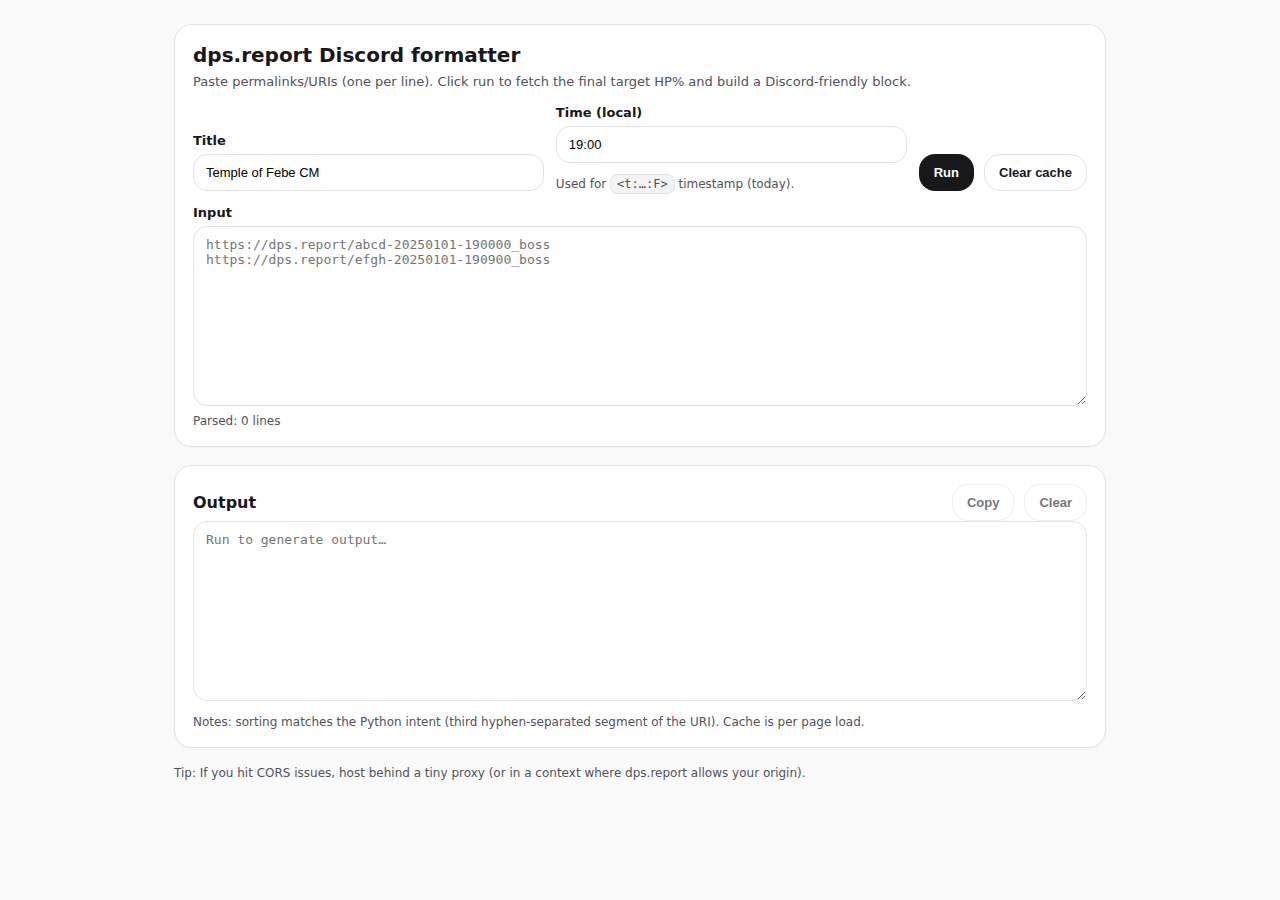
<file: gw2_logs_discord/index.html>
<!doctype html>
<html lang="en">
  <head>
    <meta charset="utf-8" />
    <meta name="viewport" content="width=device-width, initial-scale=1" />
    <title>dps.report Discord formatter</title>
    <style>
      :root {
        --bg: #fafafa;
        --card: #ffffff;
        --text: #18181b;
        --muted: #52525b;
        --border: #e4e4e7;
        --danger-bg: #fef2f2;
        --danger-border: #fecaca;
        --danger-text: #991b1b;
        --btn: #18181b;
        --btn-text: #ffffff;
      }
      * { box-sizing: border-box; }
      body {
        margin: 0;
        font-family: ui-sans-serif, system-ui, -apple-system, Segoe UI, Roboto, Helvetica, Arial, "Apple Color Emoji", "Segoe UI Emoji";
        background: var(--bg);
        color: var(--text);
      }
      .wrap { max-width: 980px; margin: 0 auto; padding: 24px; }
      .card {
        background: var(--card);
        border: 1px solid var(--border);
        border-radius: 18px;
        padding: 18px;
        box-shadow: 0 1px 2px rgba(0,0,0,.04);
        margin-bottom: 18px;
      }
      h1 { font-size: 20px; margin: 0 0 6px; }
      h2 { font-size: 16px; margin: 0; }
      p { margin: 0; color: var(--muted); font-size: 13px; line-height: 1.4; }
      label { display: flex; flex-direction: column; gap: 6px; font-size: 13px; }
      .grid {
        display: grid;
        grid-template-columns: 1fr;
        gap: 12px;
        margin-top: 14px;
      }
      @media (min-width: 820px) {
        .grid { grid-template-columns: 1fr 1fr auto; align-items: end; }
      }
      input, textarea {
        width: 100%;
        border: 1px solid var(--border);
        border-radius: 14px;
        padding: 10px 12px;
        font-size: 13px;
        outline: none;
        background: white;
      }
      textarea { min-height: 180px; resize: vertical; }
      .row { display: flex; gap: 10px; align-items: center; }
      .btn {
        border: 1px solid transparent;
        border-radius: 16px;
        padding: 10px 14px;
        font-size: 13px;
        font-weight: 600;
        cursor: pointer;
        user-select: none;
      }
      .btn.primary { background: var(--btn); color: var(--btn-text); }
      .btn.ghost { background: white; border-color: var(--border); color: var(--text); }
      .btn:disabled { opacity: .6; cursor: not-allowed; }
      .meta { margin-top: 8px; font-size: 12px; color: var(--muted); }
      .error {
        margin-top: 14px;
        border: 1px solid var(--danger-border);
        background: var(--danger-bg);
        color: var(--danger-text);
        border-radius: 16px;
        padding: 10px 12px;
        font-size: 13px;
        white-space: pre-wrap;
      }
      .header-row { display: flex; align-items: center; justify-content: space-between; gap: 12px; }
      .note { font-size: 12px; color: var(--muted); margin-top: 10px; }
      code.kbd { background: #f4f4f5; border: 1px solid var(--border); padding: 2px 6px; border-radius: 8px; }
    </style>
  </head>
  <body>
    <div class="wrap">
      <div class="card">
        <h1>dps.report Discord formatter</h1>
        <p>
          Paste permalinks/URIs (one per line). Click run to fetch the final target HP% and build a Discord-friendly block.
        </p>

        <div class="grid">
          <label>
            <span><strong>Title</strong></span>
            <input id="title" value="Temple of Febe CM" placeholder="Temple of Febe CM" />
          </label>

          <label>
            <span><strong>Time (local)</strong></span>
            <input id="time" value="19:00" placeholder="19:00" inputmode="numeric" />
            <span class="meta">Used for <code class="kbd">&lt;t:…:F&gt;</code> timestamp (today).</span>
          </label>

          <div class="row">
            <button id="run" class="btn primary">Run</button>
            <button id="clearCache" class="btn ghost" title="Clears the in-memory cache">Clear cache</button>
          </div>
        </div>

        <div style="margin-top: 14px;">
          <label>
            <span><strong>Input</strong></span>
            <textarea id="input" placeholder="https://dps.report/abcd-20250101-190000_boss
https://dps.report/efgh-20250101-190900_boss"></textarea>
          </label>
          <div id="parsed" class="meta">Parsed: 0 lines</div>
        </div>

        <div id="error" class="error" style="display:none"></div>
      </div>

      <div class="card">
        <div class="header-row">
          <h2>Output</h2>
          <div class="row">
            <button id="copy" class="btn ghost" disabled>Copy</button>
            <button id="clearOut" class="btn ghost" disabled>Clear</button>
          </div>
        </div>

        <textarea id="output" readonly placeholder="Run to generate output…"></textarea>

        <div class="note">
          Notes: sorting matches the Python intent (third hyphen-separated segment of the URI). Cache is per page load.
        </div>
      </div>

      <div class="note">
        Tip: If you hit CORS issues, host behind a tiny proxy (or in a context where dps.report allows your origin).
      </div>
    </div>

    <script>
      // ===== Port of your Python snippet (pure JS) =====

      // Simple in-memory cache (persists for the lifetime of the page)
      const hpCache = new Map();

      async function cachedGetHp(logUri) {
        if (hpCache.has(logUri)) return hpCache.get(logUri);

        const url = `https://dps.report/getJson?permalink=${encodeURIComponent(logUri)}`;
        const res = await fetch(url);
        if (!res.ok) throw new Error(`HTTP ${res.status} fetching ${logUri}`);
        const json = await res.json();

        // Python: json()['targets'][0]['healthPercents'][-1][1]
        const targets = json?.targets;
        const healthPercents = targets?.[0]?.healthPercents;
        const last = Array.isArray(healthPercents) && healthPercents.length
          ? healthPercents[healthPercents.length - 1]
          : null;
        const value = Array.isArray(last) ? last[1] : null;

        if (typeof value !== "number") {
          throw new Error(`Could not find healthPercents[-1][1] for ${logUri}`);
        }

        hpCache.set(logUri, value);
        return value;
      }

      function localDateWithTimeToUnixSeconds(hour, minute) {
        // Matches Python's:
        // datetime.combine(date.today(), time(19)).astimezone().timestamp()
        // In JS: create local Date and convert to Unix seconds.
        const now = new Date();
        const dt = new Date(now.getFullYear(), now.getMonth(), now.getDate(), hour, minute, 0, 0);
        return Math.floor(dt.getTime() / 1000);
      }

      function formatHp(v) {
        // Python: f"{v:.02f}" -> always 2 decimals
        return Number(v).toFixed(2);
      }

      function extractSortKey(logUri) {
        // Python used: key=lambda l: l.split("-")[2]
        // We'll apply that intent to the URI itself.
        const parts = String(logUri).split("-");
        return parts[2] ?? "";
      }

      function parseLines(text) {
        return text
          .split(/\r?\n/)
          .map((s) => s.trim())
          .filter(Boolean);
      }

      function parseTimeHHMM(s) {
        const m = /^([01]\d|2[0-3]):([0-5]\d)$/.exec(String(s).trim());
        if (!m) return null;
        return { hour: Number(m[1]), minute: Number(m[2]) };
      }

      // ===== UI wiring =====
      const elTitle = document.getElementById("title");
      const elTime = document.getElementById("time");
      const elInput = document.getElementById("input");
      const elOutput = document.getElementById("output");
      const elParsed = document.getElementById("parsed");
      const elError = document.getElementById("error");

      const btnRun = document.getElementById("run");
      const btnCopy = document.getElementById("copy");
      const btnClearOut = document.getElementById("clearOut");
      const btnClearCache = document.getElementById("clearCache");

      function setError(msg) {
        if (!msg) {
          elError.style.display = "none";
          elError.textContent = "";
          return;
        }
        elError.style.display = "block";
        elError.textContent = msg;
      }

      function setRunning(isRunning) {
        btnRun.disabled = isRunning;
        btnRun.textContent = isRunning ? "Running…" : "Run";
        elTitle.disabled = isRunning;
        elTime.disabled = isRunning;
        elInput.disabled = isRunning;
        btnClearCache.disabled = isRunning;
      }

      function updateParsedCount() {
        const count = parseLines(elInput.value).length;
        elParsed.textContent = `Parsed: ${count} line${count === 1 ? "" : "s"}`;
      }

      function setOutput(text) {
        elOutput.value = text || "";
        const has = Boolean(text);
        btnCopy.disabled = !has;
        btnClearOut.disabled = !has;
      }

      elInput.addEventListener("input", updateParsedCount);
      updateParsedCount();

      btnClearCache.addEventListener("click", () => {
        hpCache.clear();
        setError("");
      });

      btnClearOut.addEventListener("click", () => setOutput(""));

      btnCopy.addEventListener("click", async () => {
        const text = elOutput.value;
        if (!text) return;
        try {
          await navigator.clipboard.writeText(text);
        } catch {
          // Fallback: select + execCommand
          elOutput.focus();
          elOutput.select();
          document.execCommand("copy");
        }
      });

      btnRun.addEventListener("click", async () => {
        setError("");
        setOutput("");

        const t = parseTimeHHMM(elTime.value);
        if (!t) {
          setError("Time must be HH:MM (24h), e.g. 19:00");
          return;
        }

        const logUris = parseLines(elInput.value);
        if (logUris.length === 0) {
          setError("Paste at least one log URI/permalink (one per line).\n");
          return;
        }

        setRunning(true);
        try {
          // data = {log_uri: cached_get_hp(log_uri) for log_uri in log_uris}
          const entries = await Promise.all(
            logUris.map(async (uri) => {
              const hp = await cachedGetHp(uri);
              return { uri, hp, key: extractSortKey(uri) };
            })
          );

          // by_time = sorted([...], key=...)
          entries.sort((a, b) => String(a.key).localeCompare(String(b.key)));

          const lines = entries.map(({ uri, hp }) => `\`${formatHp(hp)}\` ${uri}`);
          const ts = localDateWithTimeToUnixSeconds(t.hour, t.minute);
          const header = `${elTitle.value || "Temple of Febe CM"} <t:${ts}:F>`;

          setOutput([header, ...lines].join("\n"));
        } catch (e) {
          setError(e instanceof Error ? e.message : String(e));
        } finally {
          setRunning(false);
        }
      });
    </script>
  </body>
</html>
</file>
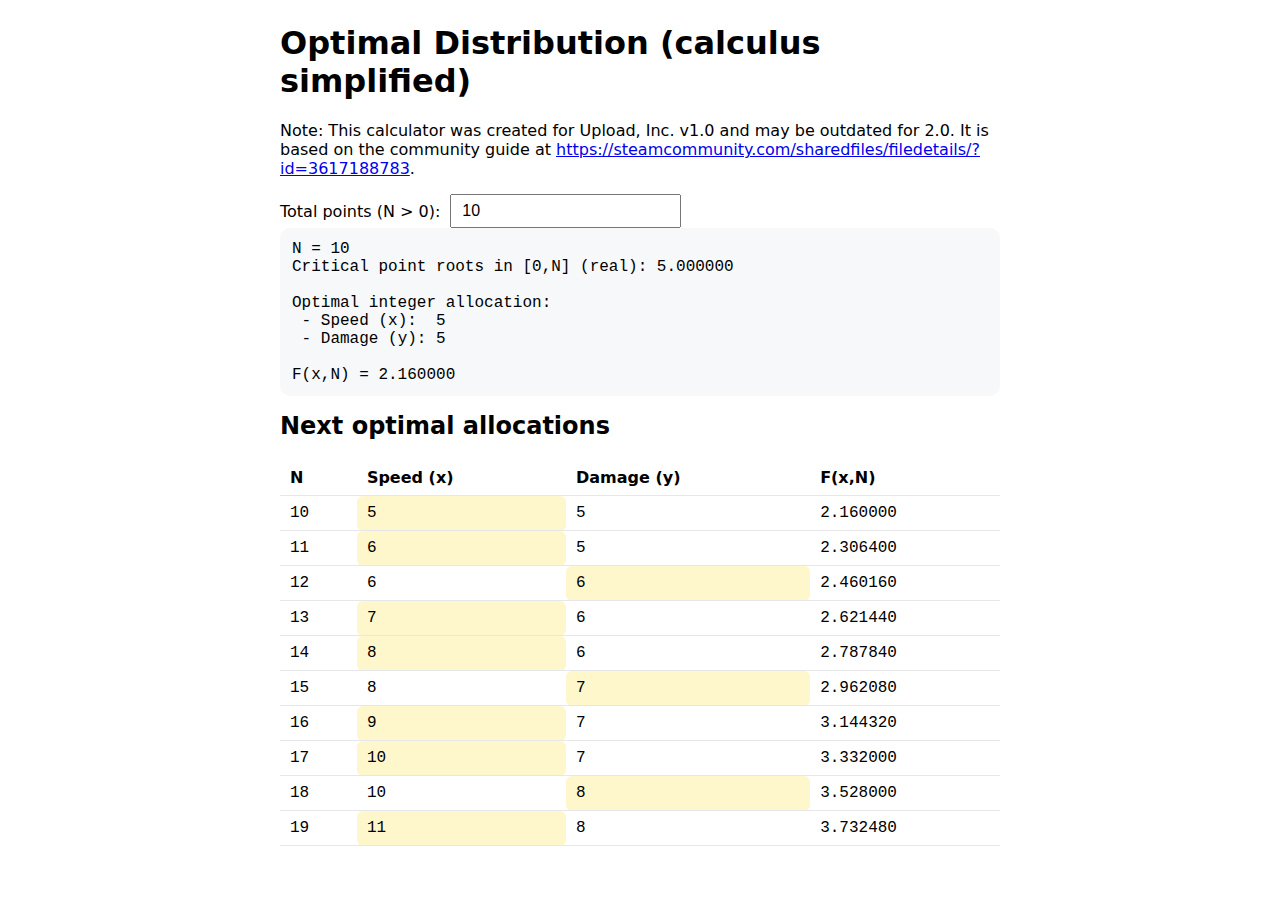
<file: upload_labs/index.html>
<!doctype html>
<html lang="en">
<head>
  <meta charset="utf-8" />
  <meta name="viewport" content="width=device-width,initial-scale=1" />
  <title>Optimal Allocation (calculus simplified)</title>
  <style>
    body { font-family: system-ui, -apple-system, Segoe UI, Roboto, Arial, sans-serif; max-width: 720px; margin: 24px auto; padding: 0 16px; }
    .row { display: flex; gap: 10px; align-items: center; flex-wrap: wrap; }
    input, button { font-size: 16px; padding: 6px 10px; }
    #out { background: #f6f8fa; padding: 12px; border-radius: 10px; white-space: pre-wrap; }
    table { width: 100%; border-collapse: collapse; margin-top: 8px; }
    th, td { text-align: left; padding: 8px 10px; border-bottom: 1px solid #e5e7eb; }
    thead th { position: sticky; top: 0; background: white; }
    tbody tr:hover { background: #f6f8fa; }
    .mono { font-family: ui-monospace, SFMono-Regular, Menlo, Monaco, Consolas, "Liberation Mono", "Courier New", monospace; }
    .chg { background: #fff7cc; }
    .cell { border-radius: 6px; }
  </style>
</head>
<body>
  <h1>Optimal Distribution (calculus simplified)</h1>

  <p>
    Note: This calculator was created for Upload, Inc. v1.0 and may be outdated for 2.0.
    It is based on the community guide at
    <a href="https://steamcommunity.com/sharedfiles/filedetails/?id=3617188783">https://steamcommunity.com/sharedfiles/filedetails/?id=3617188783</a>.
  </p>

  <div class="row">
    <label for="N">Total points (N &gt; 0):</label>
    <input id="N" type="number" min="1" step="1" value="10" />
    <!-- Live update: no button needed -->
  </div>

  <div id="out"></div>

  <h2 style="margin-top:16px;">Next optimal allocations</h2>
  <table id="tbl" aria-label="Optimal allocations table">
    <thead>
      <tr>
        <th>N</th>
        <th>Speed (x)</th>
        <th>Damage (y)</th>
        <th>F(x,N)</th>
      </tr>
    </thead>
    <tbody></tbody>
  </table>

  <script>
    // Objective: (1 + 0.1*(N-x)) * (1 + 0.04*x)^2
    function F(x, N) {
      const y = N - x;
      return (1 + 0.1 * y) * (1 + 0.04 * x) ** 2;
    }

    // Derivative is quadratic:
    // F'(x) = (0.008N - 0.02) + (0.00032N - 0.0128)x - 0.00048 x^2
    // => 0.00048 x^2 + (0.0128 - 0.00032N)x + (0.02 - 0.008N) = 0
    function derivativeRootsInRange(N) {
      const a = 0.00048;
      const b = 0.0128 - 0.00032 * N;
      const c = 0.02 - 0.008 * N;

      const disc = b * b - 4 * a * c;
      if (disc < 0) return [];

      const s = Math.sqrt(disc);
      const r1 = (-b + s) / (2 * a);
      const r2 = (-b - s) / (2 * a);

      const roots = [];
      if (0 <= r1 && r1 <= N) roots.push(r1);
      if (0 <= r2 && r2 <= N) roots.push(r2);
      return roots;
    }

    // Calculus insight: global max on [0,N] is at an endpoint or a critical point.
    // For integer x, check endpoints + nearest integers around each critical point.
    function optimalAllocation(N) {
      const roots = derivativeRootsInRange(N);

      const candidates = new Set([0, N]); // always include endpoints
      for (const r of roots) {
        candidates.add(Math.floor(r));
        candidates.add(Math.ceil(r));
      }

      let bestX = 0;
      let bestV = -Infinity;

      for (const x of candidates) {
        if (x < 0 || x > N) continue;
        const v = F(x, N);
        if (v > bestV) {
          bestV = v;
          bestX = x;
        }
      }

      return { x: bestX, y: N - bestX, value: bestV, roots };
    }

    function run() {
      const out = document.getElementById('out');
      const tblBody = document.querySelector('#tbl tbody');
      const N0 = Number.parseInt(document.getElementById('N').value, 10);

      if (!Number.isFinite(N0) || N0 <= 0) {
        out.textContent = "Please enter an integer N > 0.";
        tblBody.innerHTML = "";
        return;
      }

      // Current N summary
      const cur = optimalAllocation(N0);
      out.innerHTML =
        `<div class="mono">` +
        `N = ${N0}<br>` +
        `Critical point roots in [0,N] (real): ${cur.roots.length ? cur.roots.map(r => r.toFixed(6)).join(", ") : "(none)"}<br><br>` +
        `Optimal integer allocation:<br>` +
        ` - Speed (x):  ${cur.x}<br>` +
        ` - Damage (y): ${cur.y}<br><br>` +
        `F(x,N) = ${cur.value.toFixed(6)}` +
        `</div>`;

      // Table: N, N+1, ... N+K
      const K = 10; // how many "next" values to show (inclusive of N)

      // Baseline: compute previous N (not shown) so we can highlight changes in the first visible row
      let prev = optimalAllocation(Math.max(1, N0 - 1));

      const rows = [];
      for (let i = 0; i < K; i++) {
        const N = N0 + i;
        const r = optimalAllocation(N);

        const xChanged = r.x !== prev.x;
        const yChanged = r.y !== prev.y;
        // value is floating point; compare with a tiny tolerance to avoid false positives
        const vChanged = Math.abs(r.value - prev.value) > 1e-12;

        const xCell = `<td class="mono cell${xChanged ? ' chg' : ''}">${r.x}</td>`;
        const yCell = `<td class="mono cell${yChanged ? ' chg' : ''}">${r.y}</td>`;
        const vText = r.value.toFixed(6);
        const vCell = `<td class="mono">${vText}</td>`;

        rows.push(
          `<tr>` +
          `<td class="mono">${N}</td>` +
          xCell +
          yCell +
          vCell +
          `</tr>`
        );

        prev = r;
      }
      tblBody.innerHTML = rows.join('');
    }

    // Recompute live as the input changes
    const input = document.getElementById('N');
    input.addEventListener('input', run);
    input.addEventListener('change', run);

    run();
  </script>
</body>
</html>
</file>
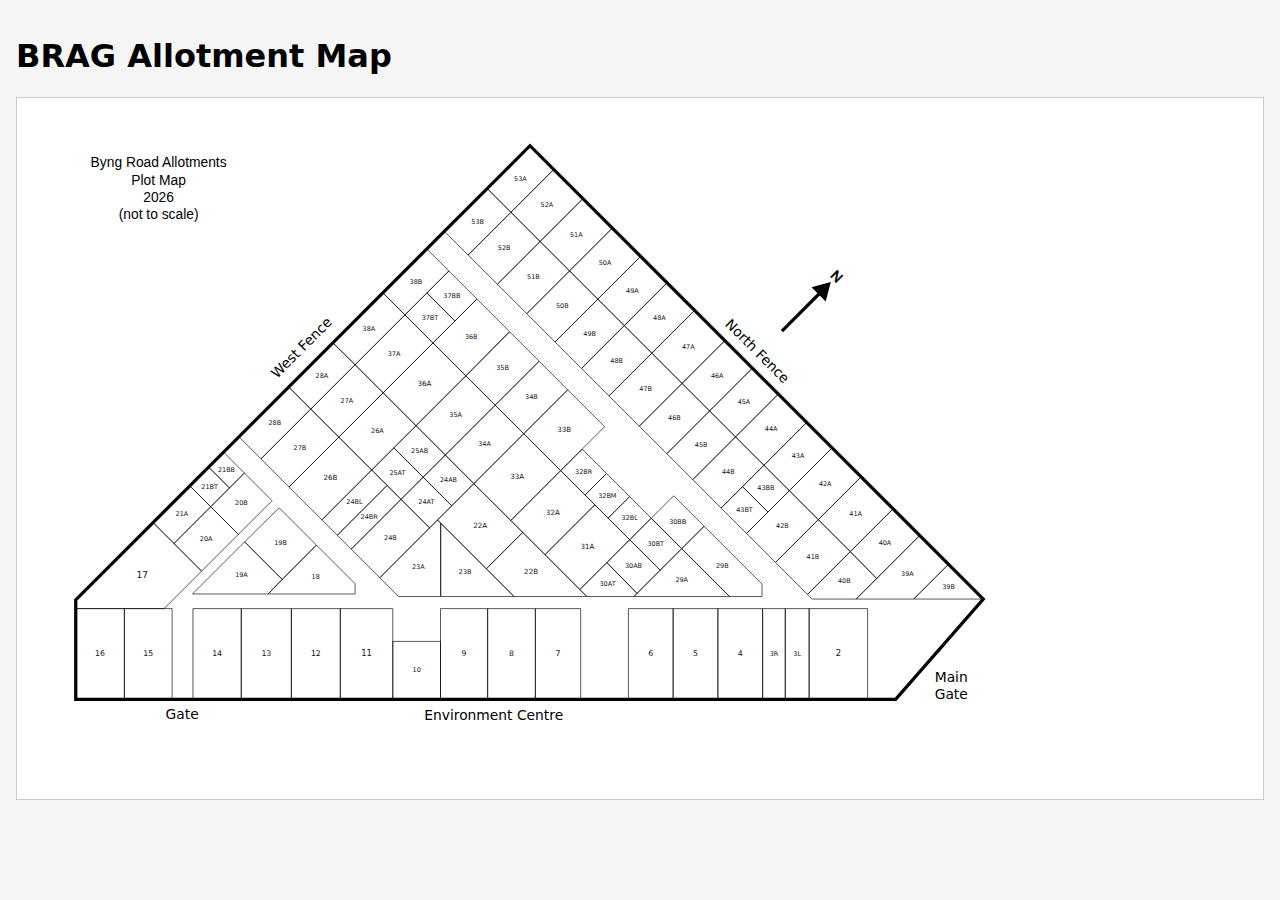
<file: brag/BRAGMap.html>
<!doctype html>
<html lang="en">
<head>
  <meta charset="utf-8" />
  <title>BRAG Allotment Map</title>
  <meta name="viewport" content="width=device-width, initial-scale=1" />
  <style>
    body { margin: 0; padding: 1rem; font-family: system-ui, sans-serif; background: #f5f5f5; }
    .map-container { position: relative; background: #fff; border: 1px solid #ccc; overflow: auto; }
    .map-container svg { width: 100%; height: auto; display: block; }

    .tooltip {
      position: absolute;
      padding: 0.3rem 0.5rem;
      background: rgba(0,0,0,0.8);
      color: #fff;
      font-size: 0.85rem;
      border-radius: 4px;
      pointer-events: none;
      white-space: nowrap;
      display: none;
      z-index: 10;
    }
  </style>
</head>
<body>
  <h1>BRAG Allotment Map</h1>
  <div class="map-container" id="mapContainer"></div>
  <div class="tooltip" id="tooltip"></div>

  <script>
    // --- Parse straight-edge SVG path (M/m, L/l, H/h, V/v, Z/z) into absolute points ---
    function pathToPoints(d) {
      // Tokenize commands + numbers
      const tokens = d
        .replace(/,/g, " ")
        .trim()
        .match(/[a-zA-Z]|[-+]?\d*\.?\d+(?:e[-+]?\d+)?/g);

      if (!tokens || tokens.length === 0) return null;

      let i = 0;
      let cmd = null;
      let x = 0, y = 0;
      let startX = 0, startY = 0;
      const pts = [];

      function readNumber() {
        const t = tokens[i++];
        if (t == null) throw new Error("Unexpected end of path data");
        const n = Number(t);
        if (!Number.isFinite(n)) throw new Error("Bad number: " + t);
        return n;
      }

      while (i < tokens.length) {
        const t = tokens[i];

        // command
        if (/^[a-zA-Z]$/.test(t)) {
          cmd = t;
          i++;
        } else if (!cmd) {
          // Path data must start with a command
          return null;
        }

        switch (cmd) {
          case "M":
          case "m": {
            const isRel = (cmd === "m");
            // first pair is move
            const nx = readNumber();
            const ny = readNumber();
            x = isRel ? x + nx : nx;
            y = isRel ? y + ny : ny;
            startX = x; startY = y;
            pts.push([x, y]);

            // any subsequent pairs are implicit "L/l"
            while (i < tokens.length && !/^[a-zA-Z]$/.test(tokens[i])) {
              const lx = readNumber();
              const ly = readNumber();
              x = isRel ? x + lx : lx;
              y = isRel ? y + ly : ly;
              pts.push([x, y]);
            }
            break;
          }

          case "L":
          case "l": {
            const isRel = (cmd === "l");
            while (i < tokens.length && !/^[a-zA-Z]$/.test(tokens[i])) {
              const lx = readNumber();
              const ly = readNumber();
              x = isRel ? x + lx : lx;
              y = isRel ? y + ly : ly;
              pts.push([x, y]);
            }
            break;
          }

          case "H":
          case "h": {
            const isRel = (cmd === "h");
            while (i < tokens.length && !/^[a-zA-Z]$/.test(tokens[i])) {
              const hx = readNumber();
              x = isRel ? x + hx : hx;
              pts.push([x, y]);
            }
            break;
          }

          case "V":
          case "v": {
            const isRel = (cmd === "v");
            while (i < tokens.length && !/^[a-zA-Z]$/.test(tokens[i])) {
              const vy = readNumber();
              y = isRel ? y + vy : vy;
              pts.push([x, y]);
            }
            break;
          }

          case "Z":
          case "z": {
            // close path: ensure it ends at start
            // (don’t duplicate start point if already there)
            const last = pts[pts.length - 1];
            if (!last || last[0] !== startX || last[1] !== startY) {
              pts.push([startX, startY]);
            }
            break;
          }

          default:
            // Curves/arc not supported in this simple centroid method
            return null;
        }
      }

      // Remove duplicate last point if it equals first (for centroid formula convenience)
      if (pts.length > 2) {
        const a = pts[0], b = pts[pts.length - 1];
        if (a[0] === b[0] && a[1] === b[1]) pts.pop();
      }

      return pts.length >= 3 ? pts : null;
    }

    // --- Polygon centroid (works great for convex polygons, including triangles) ---
    function polygonCentroid(points) {
      let area2 = 0;   // 2 * area
      let cx = 0;
      let cy = 0;

      for (let i = 0; i < points.length; i++) {
        const [x0, y0] = points[i];
        const [x1, y1] = points[(i + 1) % points.length];
        const cross = x0 * y1 - x1 * y0;
        area2 += cross;
        cx += (x0 + x1) * cross;
        cy += (y0 + y1) * cross;
      }

      if (Math.abs(area2) < 1e-8) return null; // degenerate
      const area = area2 / 2;
      cx /= (6 * area);
      cy /= (6 * area);
      return { x: cx, y: cy, area: Math.abs(area) };
    }

    (async function () {
      const container = document.getElementById("mapContainer");
      const tooltip = document.getElementById("tooltip");

      // Load and inline the SVG
      const res = await fetch("BRAGMap.svg");
      if (!res.ok) {
        console.error("Failed to load BRAGMap.svg:", res.status);
        return;
      }
      container.innerHTML = await res.text();

      const svg = container.querySelector("svg");
      if (!svg) {
        console.error("No <svg> found in BRAGMap.svg");
        return;
      }

      // Find Plots layer by its Inkscape label (stable)
      const plotsLayer = svg.querySelector(
        "g[inkscape\\:groupmode='layer'][inkscape\\:label='Plots']"
      );
      if (!plotsLayer) {
        console.error("Plots layer not found (check inkscape:label='Plots')");
        return;
      }

      const plots = plotsLayer.querySelectorAll("path[inkscape\\:label]");
      console.log("Found plots:", plots.length);

      // Create labels group (top-most) and make it non-interactive
      const NS = "http://www.w3.org/2000/svg";
      let labelsGroup = svg.querySelector("#auto-labels");
      if (!labelsGroup) {
        labelsGroup = document.createElementNS(NS, "g");
        labelsGroup.setAttribute("id", "auto-labels");
        labelsGroup.setAttribute("pointer-events", "none");
        svg.appendChild(labelsGroup);
      } else {
        labelsGroup.innerHTML = "";
      }

      // Base label styling (can tweak later)
      labelsGroup.setAttribute("font-family", "system-ui, sans-serif");
      labelsGroup.setAttribute("fill", "#111");

      plots.forEach(plot => {
        const label = plot.getAttribute("inkscape:label");
        if (!label) return;

        // Compute centroid from vertices
        let x, y, size;

        const pts = pathToPoints(plot.getAttribute("d") || "");
        const centroid = pts ? polygonCentroid(pts) : null;

        if (centroid) {
          x = centroid.x;
          y = centroid.y;

          // Scale font to area gently (keeps triangles sane)
          // (tweak these numbers as you like)
          const s = Math.sqrt(centroid.area);
          size = Math.max(10, Math.min(18, Math.round(s * 0.12)));
        } else {
          // Fallback to bbox
          const bb = plot.getBBox();
          x = bb.x + bb.width / 2;
          y = bb.y + bb.height / 2;
          size = Math.max(10, Math.min(18, Math.round(Math.min(bb.width, bb.height) * 0.35)));
        }

        const text = document.createElementNS(NS, "text");
        text.textContent = label;
        text.setAttribute("x", String(x));
        text.setAttribute("y", String(y));
        text.setAttribute("text-anchor", "middle");
        text.setAttribute("dominant-baseline", "middle");
        text.setAttribute("font-size", String(size));
        labelsGroup.appendChild(text);

        // Keep plot interactive for hover tooltip
        plot.style.pointerEvents = "all";

        plot.addEventListener("mouseenter", () => {
          tooltip.textContent = label;
          tooltip.style.display = "block";
        });
        plot.addEventListener("mousemove", e => {
          tooltip.style.left = e.pageX + 12 + "px";
          tooltip.style.top = e.pageY + 12 + "px";
        });
        plot.addEventListener("mouseleave", () => {
          tooltip.style.display = "none";
        });
      });
    })();
  </script>
</body>
</html>
</file>
